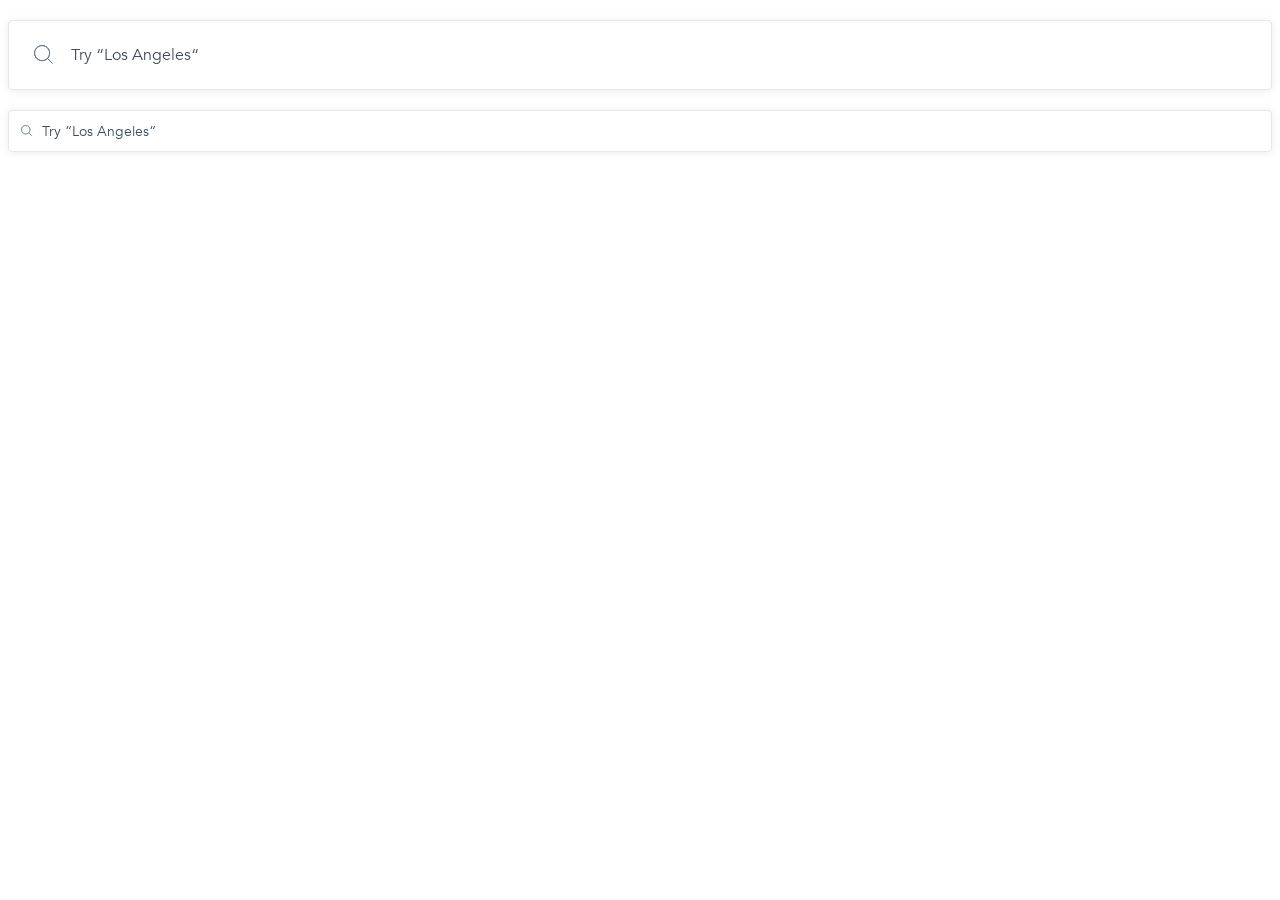
<file: index.html>
<!doctype html><html lang="en"><head><meta charset="utf-8"><meta name="viewport" content="width=device-width, user-scalable=no, initial-scale=1.0, maximum-scale=1.0, minimum-scale=1.0"><meta http-equiv="X-UA-Compatible" content="ie=edge"><title>Document</title><link rel="stylesheet" href="index.438f4fed.css"></head><body class="page"> <form action="GET" data-qa="big" class="form page__form"> <input type="text" name="search-bar-big" data-qa="keypress" placeholder="Try “Los Angeles“" class="form__search-bar form__search-bar--big"> </form> <form action="GET" data-qa="small" class="form page__form"> <input type="text" name="search-bar-small" data-qa="hover" placeholder="Try “Los Angeles“" class="form__search-bar form__search-bar--small"> </form> </body></html>
</file>
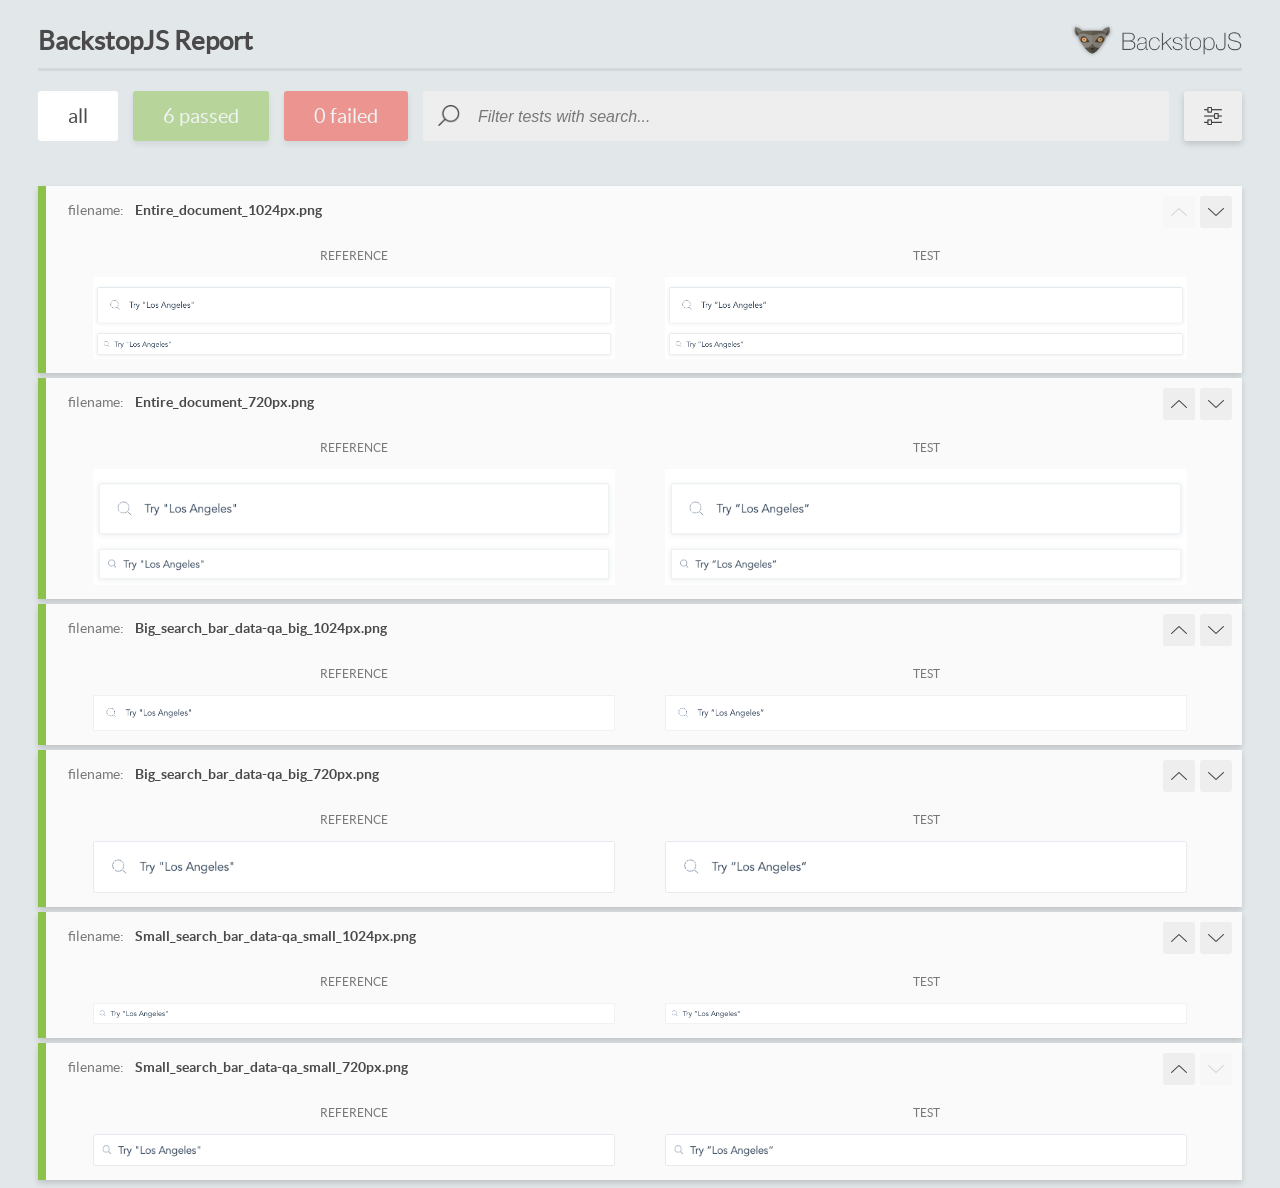
<file: report/html_report/index.html>
<!DOCTYPE html>
<html>
  <head>
    <meta charset="utf-8">
    <!-- Disable Cache -->
    <meta http-equiv="Cache-Control" content="no-cache, no-store, must-revalidate">
    <meta http-equiv="Pragma" content="no-cache">
    <meta http-equiv="Expires" content="0">

    <title>BackstopJS Report</title>

    <style>
      @font-face {
          font-family: 'latoregular';
          src: url('./assets/fonts/lato-regular-webfont.woff2') format('woff2'),
              url('./assets/fonts/lato-regular-webfont.woff') format('woff');
          font-weight: 400;
          font-style: normal;
      }
      @font-face {
          font-family: 'latobold';
          src: url('./assets/fonts/lato-bold-webfont.woff2') format('woff2'),
              url('./assets/fonts/lato-bold-webfont.woff') format('woff');
          font-weight: 700;
          font-style: normal;
      }

      .ReactModal__Body--open {
          overflow: hidden;
      }
      .ReactModal__Body--open .header {
        display: none;
      }

    </style>
  </head>
  <body style="background-color: #E2E7EA">
    <div id="root">

    </div>
    <script>
      function report (report) { // eslint-disable-line no-unused-vars
        window.tests = report;
      }
    </script>
    <script src="config.js"></script>
    <script src="index_bundle.js"></script>
  </body>
</html>
</file>
<file: index.438f4fed.css>
@font-face{font-family:Avenir;src:url(Avenir-Book.657c3568.ttf)format("truetype");font-weight:400}@font-face{font-family:Avenir;src:url(Avenir-Heavy.01d9ab74.ttf)format("truetype");font-weight:900}:root{--search-bar-big-height:70px;--search-bar-small-height:42px;--background-size-big:19px;--background-size-small:11px;--background-left-offset-big:25px;--background-left-offset-small:12px;--background-top-offset-big:24px;--background-top-offset-small:14px;--horizontal-padding-big:62px;--horizontal-padding-small:33px;--font-colour:#3d4e61;--shadow-colour-dark:#00000040;--shadow-colour-light-opacity-20:#3d4e6133;--shadow-colour-light-opacity-10:#3d4e611a;--border-colour:#e1e7ed;--background-gradient-focus:linear-gradient(to bottom,#fff,#f6f6f7)}body{font-weight:300}.page__form{margin-top:20px}.form__search-bar{box-sizing:border-box;border:1px solid var(--border-colour);box-shadow:0 1px 8px 0 var(--shadow-colour-light-opacity-10);font-size:inherit;background-image:url(Search.ccd3c07b.svg);background-repeat:no-repeat;border-radius:4px;width:100%;font-family:Avenir,sans-serif;font-weight:400}.form__search-bar::placeholder{color:#3d4e61}.form__search-bar--big{height:var(--search-bar-big-height);background-size:var(--background-size-big);background-position:var(--background-left-offset-big)var(--background-top-offset-big);padding:0 var(--horizontal-padding-big)}.form__search-bar--small{height:var(--search-bar-small-height);background-size:var(--background-size-small);background-position:var(--background-left-offset-small)var(--background-top-offset-small);padding:0 var(--horizontal-padding-small);font-size:14px}.form__search-bar--big:hover,.form__search-bar--big:focus{box-shadow:0 4px 4px 0 var(--shadow-colour-dark)}.form__search-bar--big:focus{text-shadow:0 4px 4px var(--shadow-colour-light-opacity-20);background-image:url(Search.ccd3c07b.svg),var(--background-gradient-focus);background-size:var(--background-size-big),100% 100%}.form__search-bar--small:hover{box-shadow:0 3px 8px 0 var(--shadow-colour-light-opacity-20)}.form__search-bar--small:focus{box-shadow:none;background-image:url(Search.ccd3c07b.svg),var(--background-gradient-focus);background-size:var(--background-size-small),100% 100%}.form__search-bar--big:focus,.form__search-bar--small:focus{font-family:Avenir,sans-serif;font-weight:900}
/*# sourceMappingURL=index.438f4fed.css.map */
</file>
